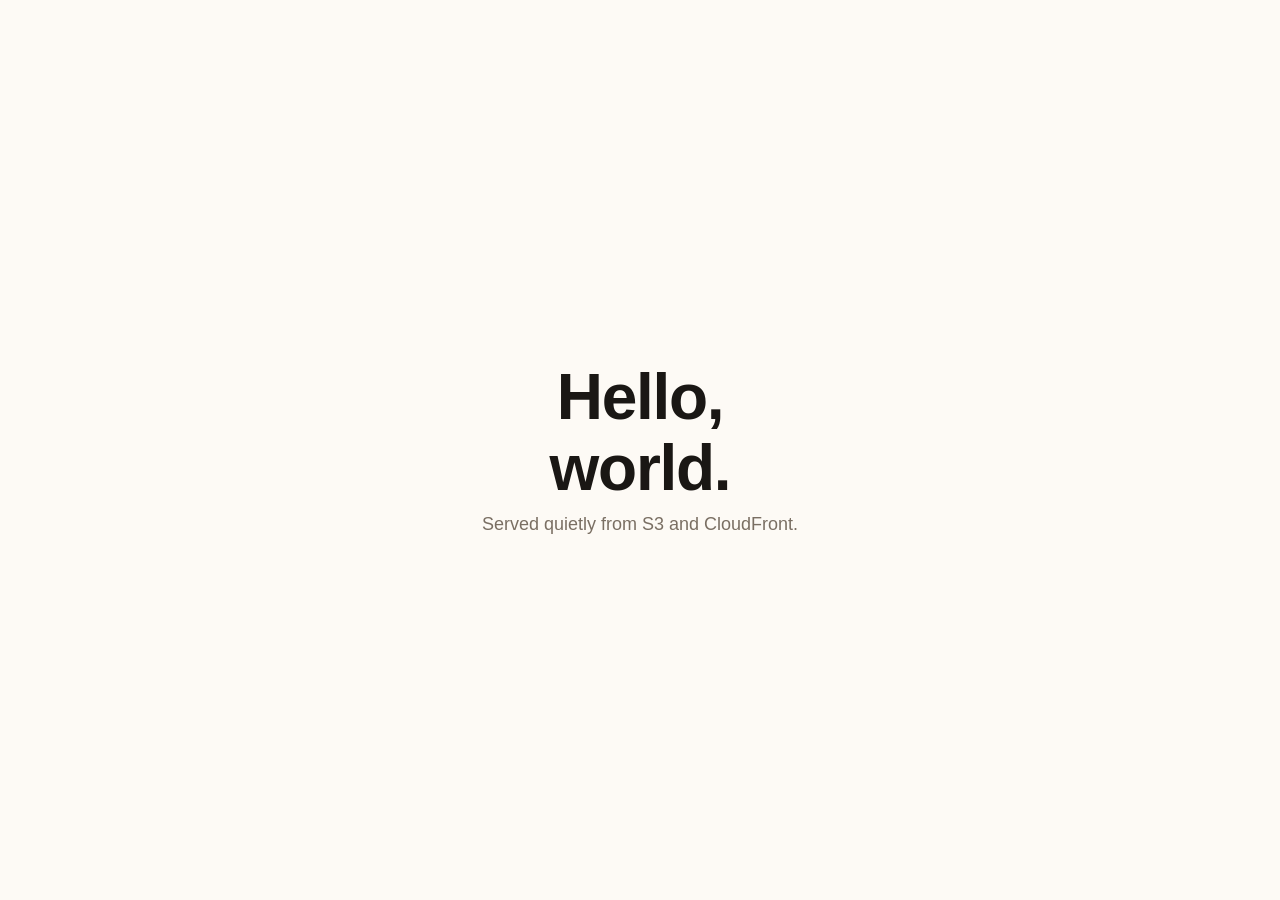
<file: site/index.html>
<!DOCTYPE html>
<html lang="en">
  <head>
    <meta charset="UTF-8" />
    <meta name="viewport" content="width=device-width, initial-scale=1" />
    <title>Hello</title>
    <meta name="description" content="A small static site served from S3 and CloudFront." />
    <link rel="stylesheet" href="styles.css" />
  </head>
  <body>
    <main>
      <h1>Hello, world.</h1>
      <p>Served quietly from S3 and CloudFront.</p>
    </main>
  </body>
</html>
</file>
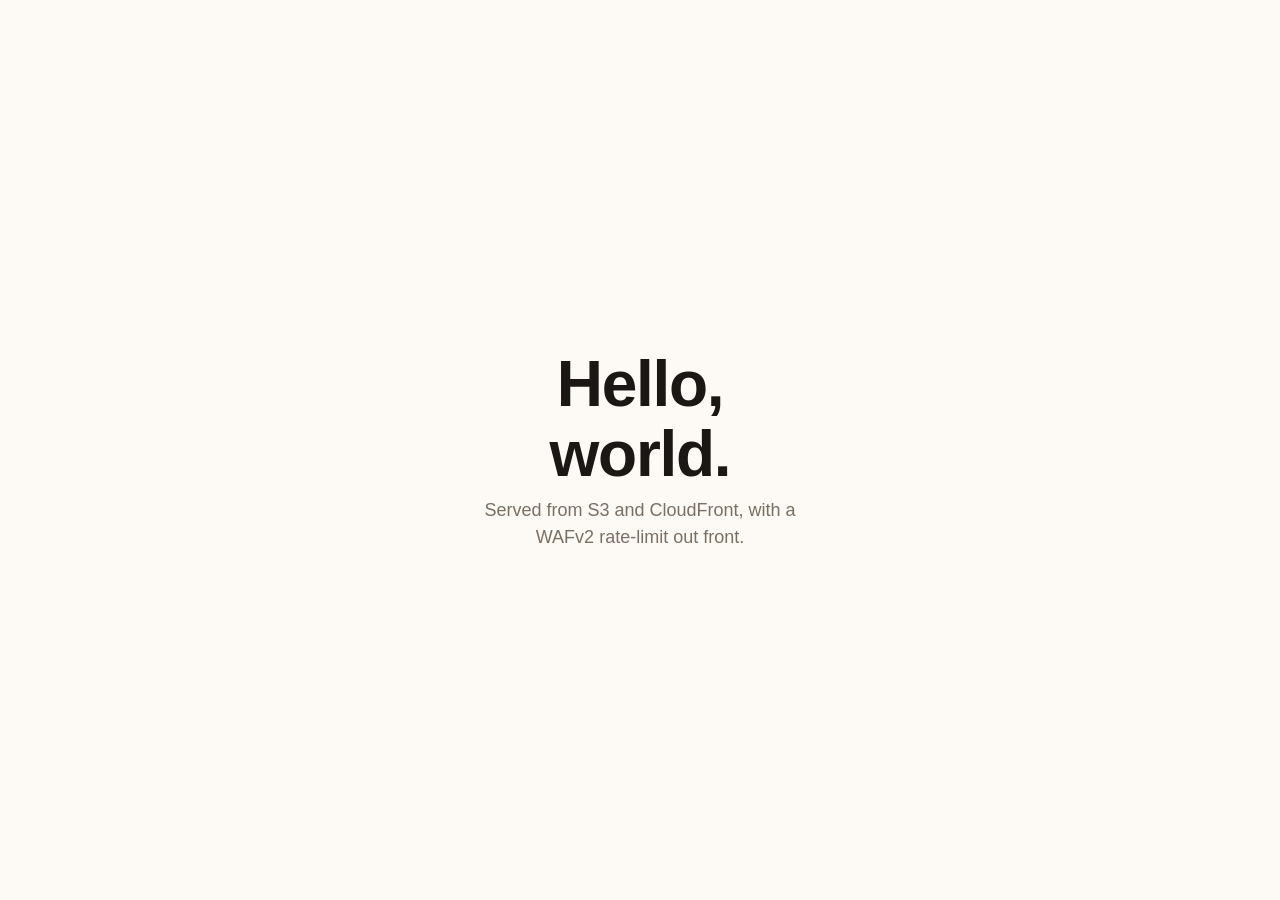
<file: examples/with-waf/www/index.html>
<!DOCTYPE html>
<html lang="en">
  <head>
    <meta charset="UTF-8" />
    <meta name="viewport" content="width=device-width, initial-scale=1" />
    <title>Hello</title>
    <meta name="description" content="A static site served from S3 and CloudFront, fronted by WAF." />
    <link rel="stylesheet" href="styles.css" />
  </head>
  <body>
    <main>
      <h1>Hello, world.</h1>
      <p>Served from S3 and CloudFront, with a WAFv2 rate-limit out front.</p>
    </main>
  </body>
</html>
</file>
<file: site/styles.css>
:root {
  --bg: #fdfaf5;
  --ink: #1a1714;
  --muted: #7a6f63;
  --measure: 32ch;
}

@media (prefers-color-scheme: dark) {
  :root {
    --bg: #14110e;
    --ink: #f4efe7;
    --muted: #8a8073;
  }
}

*,
*::before,
*::after {
  box-sizing: border-box;
}

html,
body {
  margin: 0;
  height: 100%;
}

body {
  background: var(--bg);
  color: var(--ink);
  font-family: -apple-system, BlinkMacSystemFont, "Segoe UI", Roboto, Helvetica,
    Arial, sans-serif;
  font-size: clamp(1rem, 0.9rem + 0.4vw, 1.125rem);
  line-height: 1.5;
  -webkit-font-smoothing: antialiased;
  display: grid;
  place-items: center;
  padding: 2rem;
}

main {
  max-width: var(--measure);
  text-align: center;
}

h1 {
  margin: 0 0 0.5rem;
  font-size: clamp(2.25rem, 1.5rem + 3.5vw, 4rem);
  font-weight: 700;
  letter-spacing: -0.02em;
  line-height: 1.1;
}

p {
  margin: 0;
  color: var(--muted);
}
</file>
<file: examples/with-waf/www/styles.css>
:root {
  --bg: #fdfaf5;
  --ink: #1a1714;
  --muted: #7a6f63;
  --measure: 32ch;
}

@media (prefers-color-scheme: dark) {
  :root {
    --bg: #14110e;
    --ink: #f4efe7;
    --muted: #8a8073;
  }
}

*,
*::before,
*::after {
  box-sizing: border-box;
}

html,
body {
  margin: 0;
  height: 100%;
}

body {
  background: var(--bg);
  color: var(--ink);
  font-family: -apple-system, BlinkMacSystemFont, "Segoe UI", Roboto, Helvetica,
    Arial, sans-serif;
  font-size: clamp(1rem, 0.9rem + 0.4vw, 1.125rem);
  line-height: 1.5;
  -webkit-font-smoothing: antialiased;
  display: grid;
  place-items: center;
  padding: 2rem;
}

main {
  max-width: var(--measure);
  text-align: center;
}

h1 {
  margin: 0 0 0.5rem;
  font-size: clamp(2.25rem, 1.5rem + 3.5vw, 4rem);
  font-weight: 700;
  letter-spacing: -0.02em;
  line-height: 1.1;
}

p {
  margin: 0;
  color: var(--muted);
}
</file>
